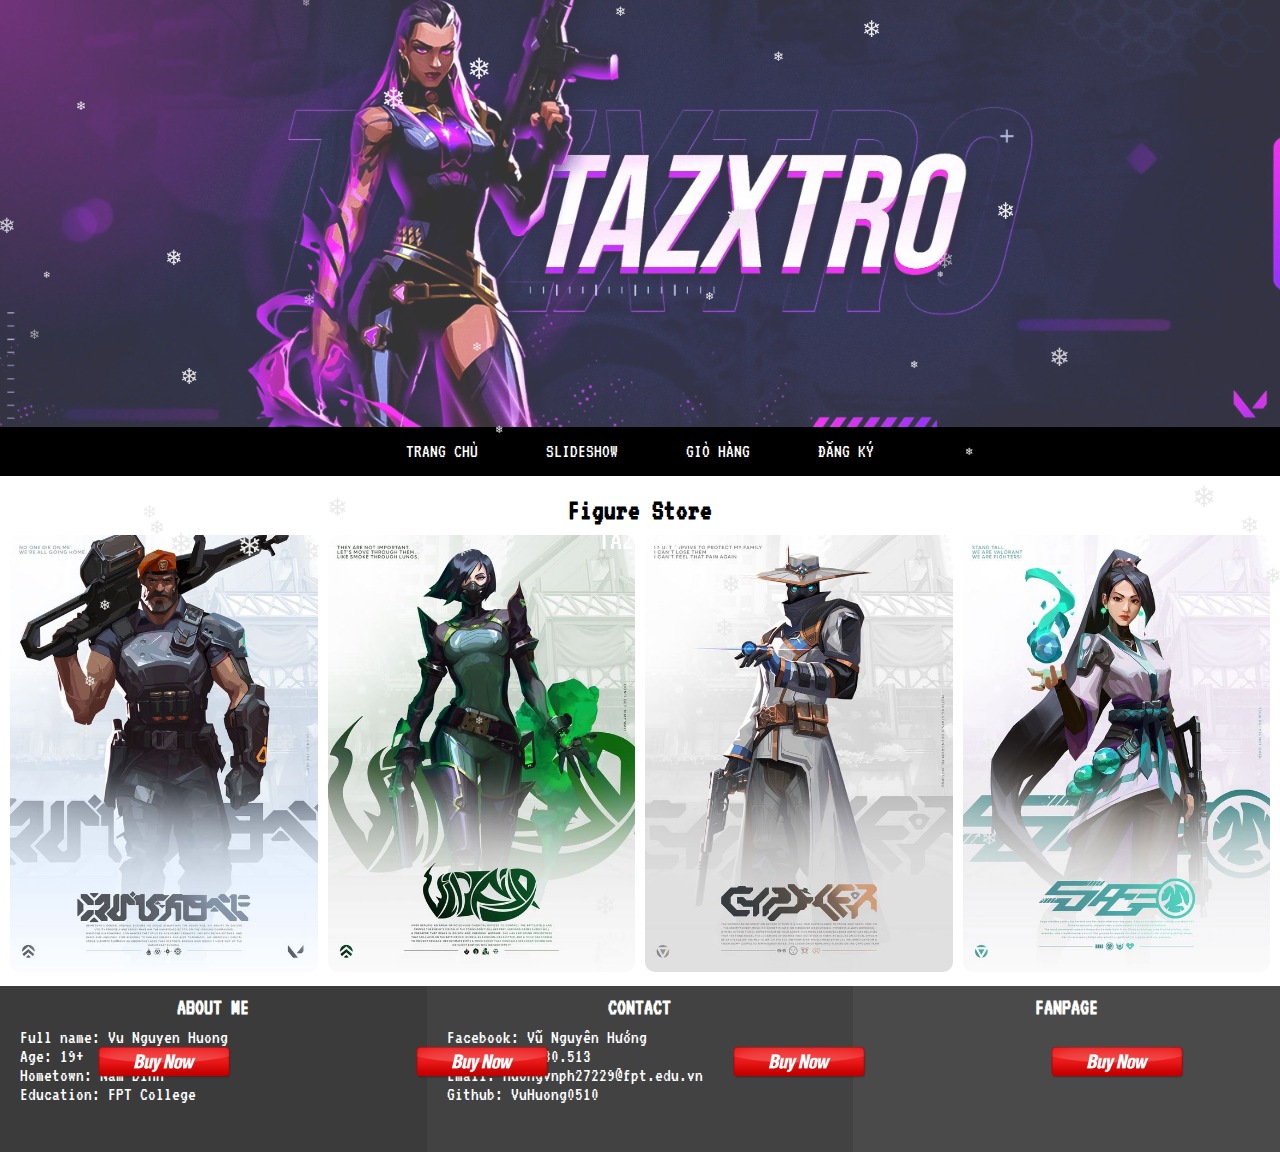
<file: index.html>
<!DOCTYPE html>
<html lang="en">
<head>
    <meta charset="UTF-8">
    <meta http-equiv="X-UA-Compatible" content="IE=edge">
    <meta name="viewport" content="width=device-width, initial-scale=1.0">
    <title>Valorant - Home</title>
    <link rel="stylesheet" href="./css/style.css">
    <link rel="icon" href="./images/favicon.ico">
</head>
<body onload="loadImages()">
    <div class="container">
        <div class="header">
            <div class="slide">
                <img src="./images/v1.jpg" id="imgslide">
                <p id="titleslide"></p>
            </div>
        </div>
        <div class="nav">
            <ul>
                <li><a href="index.html">Trang chủ</a></li>
                <li><a href="slideshow.html">Slideshow</a></li>
                <li><a href="product.html">Giỏ hàng</a></li>
                <li><a href="register.html">Đăng ký</a></li>
            </ul>
        </div>
        <div class="content">
            <h2>Figure Store</h2>
            <div class="albumimg">
                <div class="item">
                    <img src="./images/character1.jpg" id="crt1" onmouseover="o1()" onmouseout="o1_1()">
                    <div class="buy">
                        <a href="register.html"><img src="./images/buy.png"></a>
                    </div>
                </div>
                <div class="item">
                    <img src="./images/character2.jpg" id="crt2" onmouseover="o2()" onmouseout="o2_1()">
                    <div class="buy">
                        <a href="register.html"><img src="./images/buy.png"></a>
                    </div>
                </div>
                <div class="item">
                    <img src="./images/character3.jpg" id="crt3" onmouseover="o3()" onmouseout="o3_1()">
                    <div class="buy">
                        <a href="register.html"><img src="./images/buy.png"></a>
                    </div>
                </div>
                <div class="item">
                    <img src="./images/character4.jpg" id="crt4" onmouseover="o4()" onmouseout="o4_1()">
                    <div class="buy">
                        <a href="register.html"><img src="./images/buy.png"></a>
                    </div>
                </div>
            </div>
        </div>
        <div class="footer">
            <div class="item1">
                <h3 class="title-footer">ABOUT ME</h3>
                <div class="text">
                    <p>Full name: Vu Nguyen Huong</p>
                    <p>Age: 19+</p>
                    <p>Hometown: Nam Dinh</p>
                    <p>Education: FPT College</p>
                </div>
            </div>
            <div class="item2">
                <h3 class="title-footer">CONTACT</h3>
                <div class="text">
                    <p>Facebook: <a href="https://facebook.com/VuNguyenHuong.Official" target="_blank">Vũ Nguyên Hướng</a></p>
                    <p>Zalo: 0395.080.513</p>
                    <p>Email: huongvnph27229@fpt.edu.vn</p>
                    <p>Github: VuHuong0510</p>
                </div>
            </div>
            <div class="item3">
                <h3 class="title-footer">FANPAGE</h3>
                <div class="text">
                    <iframe src="https://www.facebook.com/plugins/page.php?href=https%3A%2F%2Fwww.facebook.com%2FV%25C5%25A9-Nguy%25C3%25AAn-H%25C6%25B0%25E1%25BB%259Bng-109614187276239&tabs=timeline&width=340&height=70&small_header=false&adapt_container_width=true&hide_cover=false&show_facepile=true&appId=695224691594206" height="80px" style="border:none;overflow:hidden" scrolling="no" frameborder="0" allowfullscreen="true" allow="autoplay; clipboard-write; encrypted-media; picture-in-picture; web-share"></iframe>
                </div>
            </div>
        </div>
    </div>
    <script src="./js/main.js"></script>
    <script type='text/javascript'> ! function (e, t, a) { function n() { c( ".heart{width: 10px;height: 10px;position: fixed;background: #f00;transform: rotate(45deg);-webkit-transform: rotate(45deg);-moz-transform: rotate(45deg);}.heart:after,.heart:before{content: '';width: inherit;height: inherit;background: inherit;border-radius: 50%;-webkit-border-radius: 50%;-moz-border-radius: 50%;position: fixed;}.heart:after{top: -5px;}.heart:before{left: -5px;}" ), o(), r() } function r() { for (var e = 0; e < d.length; e++) d[e].alpha <= 0 ? (t.body.removeChild(d[e].el), d.splice(e, 1)) : (d[e].y--, d[e].scale += .004, d[e].alpha -= .013, d[e].el.style.cssText = "left:" + d[e].x + "px;top:" + d[e].y + "px;opacity:" + d[e].alpha + ";transform:scale(" + d[e].scale + "," + d[e].scale + ") rotate(45deg);background:" + d[e].color + ";z-index:99999"); requestAnimationFrame(r) } function o() { var t = "function" == typeof e.onclick && e.onclick; e.onclick = function (e) { t && t(), i(e) } } function i(e) { var a = t.createElement("div"); a.className = "heart", d.push({ el: a, x: e.clientX - 5, y: e.clientY - 5, scale: 1, alpha: 1, color: s() }), t.body.appendChild(a) } function c(e) { var a = t.createElement("style"); a.type = "text/css"; try { a.appendChild(t.createTextNode(e)) } catch (t) { a.styleSheet.cssText = e } t.getElementsByTagName("head")[0].appendChild(a) } function s() { return "rgb(" + ~~(255 * Math.random()) + "," + ~~(255 * Math.random()) + "," + ~~(255 * Math.random()) + ")" } var d = []; e.requestAnimationFrame = function () { return e.requestAnimationFrame || e.webkitRequestAnimationFrame || e.mozRequestAnimationFrame || e.oRequestAnimationFrame || e.msRequestAnimationFrame || function (e) { setTimeout(e, 1e3 / 60) } }(), n() }(window, document); </script>
</body>
    <style>
	#snowflakeContainer{position:absolute;left:0px;top:0px;}
	.snowflake{padding-left:15px;font-size:14px;line-height:24px;position:fixed;color:#ebebeb;user-select:none;z-index:1000;-moz-user-select:none;-ms-user-select:none;-khtml-user-select:none;-webkit-user-select:none;-webkit-touch-callout:none;}
	.snowflake:hover {cursor:default}
</style>
<div id='snowflakeContainer'>
<p class='snowflake'>❄</p>
</div>
<script>
	var requestAnimationFrame=window.requestAnimationFrame||window.mozRequestAnimationFrame||window.webkitRequestAnimationFrame||window.msRequestAnimationFrame;var transforms=["transform","msTransform","webkitTransform","mozTransform","oTransform"];var transformProperty=getSupportedPropertyName(transforms);var snowflakes=[];var browserWidth;var browserHeight;var numberOfSnowflakes=50;var resetPosition=false;function setup(){window.addEventListener("DOMContentLoaded",generateSnowflakes,false);window.addEventListener("resize",setResetFlag,false)}setup();function getSupportedPropertyName(b){for(var a=0;a<b.length;a++){if(typeof document.body.style[b[a]]!="undefined"){return b[a]}}return null}function Snowflake(b,a,d,e,c){this.element=b;this.radius=a;this.speed=d;this.xPos=e;this.yPos=c;this.counter=0;this.sign=Math.random()<0.5?1:-1;this.element.style.opacity=0.5+Math.random();this.element.style.fontSize=4+Math.random()*30+"px"}Snowflake.prototype.update=function(){this.counter+=this.speed/5000;this.xPos+=this.sign*this.speed*Math.cos(this.counter)/40;this.yPos+=Math.sin(this.counter)/40+this.speed/30;setTranslate3DTransform(this.element,Math.round(this.xPos),Math.round(this.yPos));if(this.yPos>browserHeight){this.yPos=-50}};function setTranslate3DTransform(a,c,b){var d="translate3d("+c+"px, "+b+"px, 0)";a.style[transformProperty]=d}function generateSnowflakes(){var b=document.querySelector(".snowflake");var h=b.parentNode;browserWidth=document.documentElement.clientWidth;browserHeight=document.documentElement.clientHeight;for(var d=0;d<numberOfSnowflakes;d++){var j=b.cloneNode(true);h.appendChild(j);var e=getPosition(50,browserWidth);var a=getPosition(50,browserHeight);var c=5+Math.random()*40;var g=4+Math.random()*10;var f=new Snowflake(j,g,c,e,a);snowflakes.push(f)}h.removeChild(b);moveSnowflakes()}function moveSnowflakes(){for(var b=0;b<snowflakes.length;b++){var a=snowflakes[b];a.update()}if(resetPosition){browserWidth=document.documentElement.clientWidth;browserHeight=document.documentElement.clientHeight;for(var b=0;b<snowflakes.length;b++){var a=snowflakes[b];a.xPos=getPosition(50,browserWidth);a.yPos=getPosition(50,browserHeight)}resetPosition=false}requestAnimationFrame(moveSnowflakes)}function getPosition(b,a){return Math.round(-1*b+Math.random()*(a+2*b))}function setResetFlag(a){resetPosition=true};
</script>
</html>
</file>
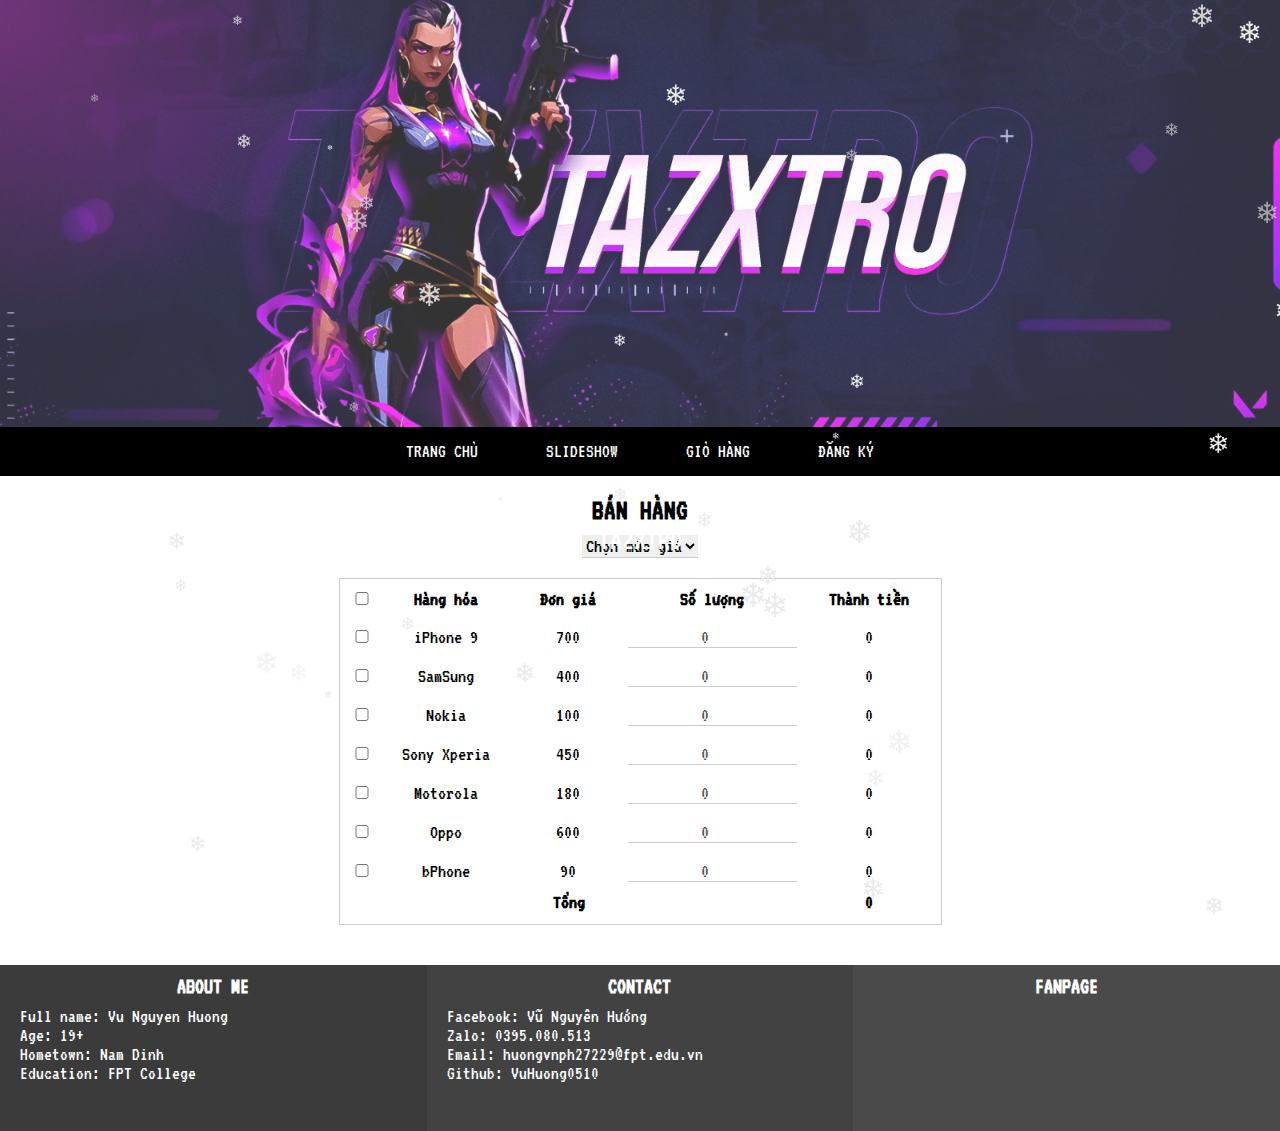
<file: product.html>
<!DOCTYPE html>
<html lang="en">
<head>
    <meta charset="UTF-8">
    <meta http-equiv="X-UA-Compatible" content="IE=edge">
    <meta name="viewport" content="width=device-width, initial-scale=1.0">
    <title>Valorant - Product</title>
    <link rel="stylesheet" href="./css/style.css">
    <link rel="icon" href="./images/favicon.ico">
</head>
<body onload="loadImages()">
    <div class="container">
        <div class="header">
            <div class="slide">
                <img src="./images/v1.jpg" id="imgslide">
                <p id="titleslide"></p>
            </div>
        </div>
        <div class="nav">
            <ul>
                <li><a href="index.html">Trang chủ</a></li>
                <li><a href="slideshow.html">Slideshow</a></li>
                <li><a href="product.html">Giỏ hàng</a></li>
                <li><a href="register.html">Đăng ký</a></li>
            </ul>
        </div>

        <div class="content" align="center">
            <div class="product">
                <h2>BÁN HÀNG</h2>
                <select name="mucgia" id="filter" onchange="filters()">
                    <option value="0">Chọn mức giá</option>
                    <option value="1">Dưới 100</option>
                    <option value="2">Từ 100 - 500</option>
                    <option value="3">Trên 500</option>
                </select>
                <table>
                    <tr>
                        <td><input type="checkbox" id="checkall" onclick="checkAlls()"></td>
                        <td><b>Hàng hóa</b></td>
                        <td><b>Đơn giá</b></td>
                        <td><b>Số lượng</b></td>
                        <td><b>Thành tiền</b></td>
                    </tr>
                    <tr>
                        <td><input type="checkbox" class="check" onclick="check()"></td>
                        <td class="nameproduct">iPhone 9</td>
                        <td class="cost">700</td>
                        <td><input type="number" min="0" value="0" step="1" disabled></td>
                        <td class="thanhtien">0</td>
                    </tr>
                    <tr>
                        <td><input type="checkbox" class="check" onclick="check()"></td>
                        <td class="nameproduct">SamSung</td>
                        <td class="cost">400</td>
                        <td><input type="number" min="0" value="0" step="1" disabled></td>
                        <td class="thanhtien">0</td>
                    </tr>
                    <tr>
                        <td><input type="checkbox" class="check" onclick="check()"></td>
                        <td class="nameproduct">Nokia</td>
                        <td class="cost">100</td>
                        <td><input type="number" min="0" value="0" step="1" disabled></td>
                        <td class="thanhtien">0</td>
                    </tr>
                    <tr>
                        <td><input type="checkbox" class="check" onclick="check()"></td>
                        <td class="nameproduct">Sony Xperia</td>
                        <td class="cost">450</td>
                        <td><input type="number" min="0" value="0" step="1" disabled></td>
                        <td class="thanhtien">0</td>
                    </tr>
                    <tr>
                        <td><input type="checkbox" class="check" onclick="check()"></td>
                        <td class="nameproduct">Motorola</td>
                        <td class="cost">180</td>
                        <td><input type="number" min="0" value="0" step="1" disabled></td>
                        <td class="thanhtien">0</td>
                    </tr>
                    <tr>
                        <td><input type="checkbox" class="check" onclick="check()"></td>
                        <td class="nameproduct">Oppo</td>
                        <td class="cost">600</td>
                        <td><input type="number" min="0" value="0" step="1" disabled></td>
                        <td class="thanhtien">0</td>
                    </tr>
                    <tr>
                        <td><input type="checkbox" class="check" onclick="check()"></td>
                        <td class="nameproduct">bPhone</td>
                        <td class="cost">90</td>
                        <td><input type="number" min="0" value="0" step="1" disabled></td>
                        <td class="thanhtien">0</td>
                    </tr>
                    <tfoot>
                        <th colspan="4">Tổng</th>
                        <th><span id="tongtien">0</span></th>
                    </tfoot>
                </table>
            </div>
        </div>

        <div class="footer">
            <div class="item1">
                <h3 class="title-footer">ABOUT ME</h3>
                <div class="text">
                    <p>Full name: Vu Nguyen Huong</p>
                    <p>Age: 19+</p>
                    <p>Hometown: Nam Dinh</p>
                    <p>Education: FPT College</p>
                </div>
            </div>
            <div class="item2">
                <h3 class="title-footer">CONTACT</h3>
                <div class="text">
                    <p>Facebook: <a href="https://facebook.com/VuNguyenHuong.Official" target="_blank">Vũ Nguyên Hướng</a></p>
                    <p>Zalo: 0395.080.513</p>
                    <p>Email: huongvnph27229@fpt.edu.vn</p>
                    <p>Github: VuHuong0510</p>
                </div>
            </div>
            <div class="item3">
                <h3 class="title-footer">FANPAGE</h3>
                <div class="text">
                    <iframe src="https://www.facebook.com/plugins/page.php?href=https%3A%2F%2Fwww.facebook.com%2FV%25C5%25A9-Nguy%25C3%25AAn-H%25C6%25B0%25E1%25BB%259Bng-109614187276239&tabs=timeline&width=340&height=70&small_header=false&adapt_container_width=true&hide_cover=false&show_facepile=true&appId=695224691594206" height="80px" style="border:none;overflow:hidden" scrolling="no" frameborder="0" allowfullscreen="true" allow="autoplay; clipboard-write; encrypted-media; picture-in-picture; web-share"></iframe>
                </div>
            </div>
        </div>
    </div>
    <script src="./js/main.js"></script>
    <script src="./js/product.js"></script>
    <script type='text/javascript'> ! function (e, t, a) { function n() { c( ".heart{width: 10px;height: 10px;position: fixed;background: #f00;transform: rotate(45deg);-webkit-transform: rotate(45deg);-moz-transform: rotate(45deg);}.heart:after,.heart:before{content: '';width: inherit;height: inherit;background: inherit;border-radius: 50%;-webkit-border-radius: 50%;-moz-border-radius: 50%;position: fixed;}.heart:after{top: -5px;}.heart:before{left: -5px;}" ), o(), r() } function r() { for (var e = 0; e < d.length; e++) d[e].alpha <= 0 ? (t.body.removeChild(d[e].el), d.splice(e, 1)) : (d[e].y--, d[e].scale += .004, d[e].alpha -= .013, d[e].el.style.cssText = "left:" + d[e].x + "px;top:" + d[e].y + "px;opacity:" + d[e].alpha + ";transform:scale(" + d[e].scale + "," + d[e].scale + ") rotate(45deg);background:" + d[e].color + ";z-index:99999"); requestAnimationFrame(r) } function o() { var t = "function" == typeof e.onclick && e.onclick; e.onclick = function (e) { t && t(), i(e) } } function i(e) { var a = t.createElement("div"); a.className = "heart", d.push({ el: a, x: e.clientX - 5, y: e.clientY - 5, scale: 1, alpha: 1, color: s() }), t.body.appendChild(a) } function c(e) { var a = t.createElement("style"); a.type = "text/css"; try { a.appendChild(t.createTextNode(e)) } catch (t) { a.styleSheet.cssText = e } t.getElementsByTagName("head")[0].appendChild(a) } function s() { return "rgb(" + ~~(255 * Math.random()) + "," + ~~(255 * Math.random()) + "," + ~~(255 * Math.random()) + ")" } var d = []; e.requestAnimationFrame = function () { return e.requestAnimationFrame || e.webkitRequestAnimationFrame || e.mozRequestAnimationFrame || e.oRequestAnimationFrame || e.msRequestAnimationFrame || function (e) { setTimeout(e, 1e3 / 60) } }(), n() }(window, document); </script>
</body>
</body>
<style>
	#snowflakeContainer{position:absolute;left:0px;top:0px;}
	.snowflake{padding-left:15px;font-size:14px;line-height:24px;position:fixed;color:#ebebeb;user-select:none;z-index:1000;-moz-user-select:none;-ms-user-select:none;-khtml-user-select:none;-webkit-user-select:none;-webkit-touch-callout:none;}
	.snowflake:hover {cursor:default}
</style>
<div id='snowflakeContainer'>
<p class='snowflake'>❄</p>
</div>
<script>
	var requestAnimationFrame=window.requestAnimationFrame||window.mozRequestAnimationFrame||window.webkitRequestAnimationFrame||window.msRequestAnimationFrame;var transforms=["transform","msTransform","webkitTransform","mozTransform","oTransform"];var transformProperty=getSupportedPropertyName(transforms);var snowflakes=[];var browserWidth;var browserHeight;var numberOfSnowflakes=50;var resetPosition=false;function setup(){window.addEventListener("DOMContentLoaded",generateSnowflakes,false);window.addEventListener("resize",setResetFlag,false)}setup();function getSupportedPropertyName(b){for(var a=0;a<b.length;a++){if(typeof document.body.style[b[a]]!="undefined"){return b[a]}}return null}function Snowflake(b,a,d,e,c){this.element=b;this.radius=a;this.speed=d;this.xPos=e;this.yPos=c;this.counter=0;this.sign=Math.random()<0.5?1:-1;this.element.style.opacity=0.5+Math.random();this.element.style.fontSize=4+Math.random()*30+"px"}Snowflake.prototype.update=function(){this.counter+=this.speed/5000;this.xPos+=this.sign*this.speed*Math.cos(this.counter)/40;this.yPos+=Math.sin(this.counter)/40+this.speed/30;setTranslate3DTransform(this.element,Math.round(this.xPos),Math.round(this.yPos));if(this.yPos>browserHeight){this.yPos=-50}};function setTranslate3DTransform(a,c,b){var d="translate3d("+c+"px, "+b+"px, 0)";a.style[transformProperty]=d}function generateSnowflakes(){var b=document.querySelector(".snowflake");var h=b.parentNode;browserWidth=document.documentElement.clientWidth;browserHeight=document.documentElement.clientHeight;for(var d=0;d<numberOfSnowflakes;d++){var j=b.cloneNode(true);h.appendChild(j);var e=getPosition(50,browserWidth);var a=getPosition(50,browserHeight);var c=5+Math.random()*40;var g=4+Math.random()*10;var f=new Snowflake(j,g,c,e,a);snowflakes.push(f)}h.removeChild(b);moveSnowflakes()}function moveSnowflakes(){for(var b=0;b<snowflakes.length;b++){var a=snowflakes[b];a.update()}if(resetPosition){browserWidth=document.documentElement.clientWidth;browserHeight=document.documentElement.clientHeight;for(var b=0;b<snowflakes.length;b++){var a=snowflakes[b];a.xPos=getPosition(50,browserWidth);a.yPos=getPosition(50,browserHeight)}resetPosition=false}requestAnimationFrame(moveSnowflakes)}function getPosition(b,a){return Math.round(-1*b+Math.random()*(a+2*b))}function setResetFlag(a){resetPosition=true};
</script>
</html>
</file>
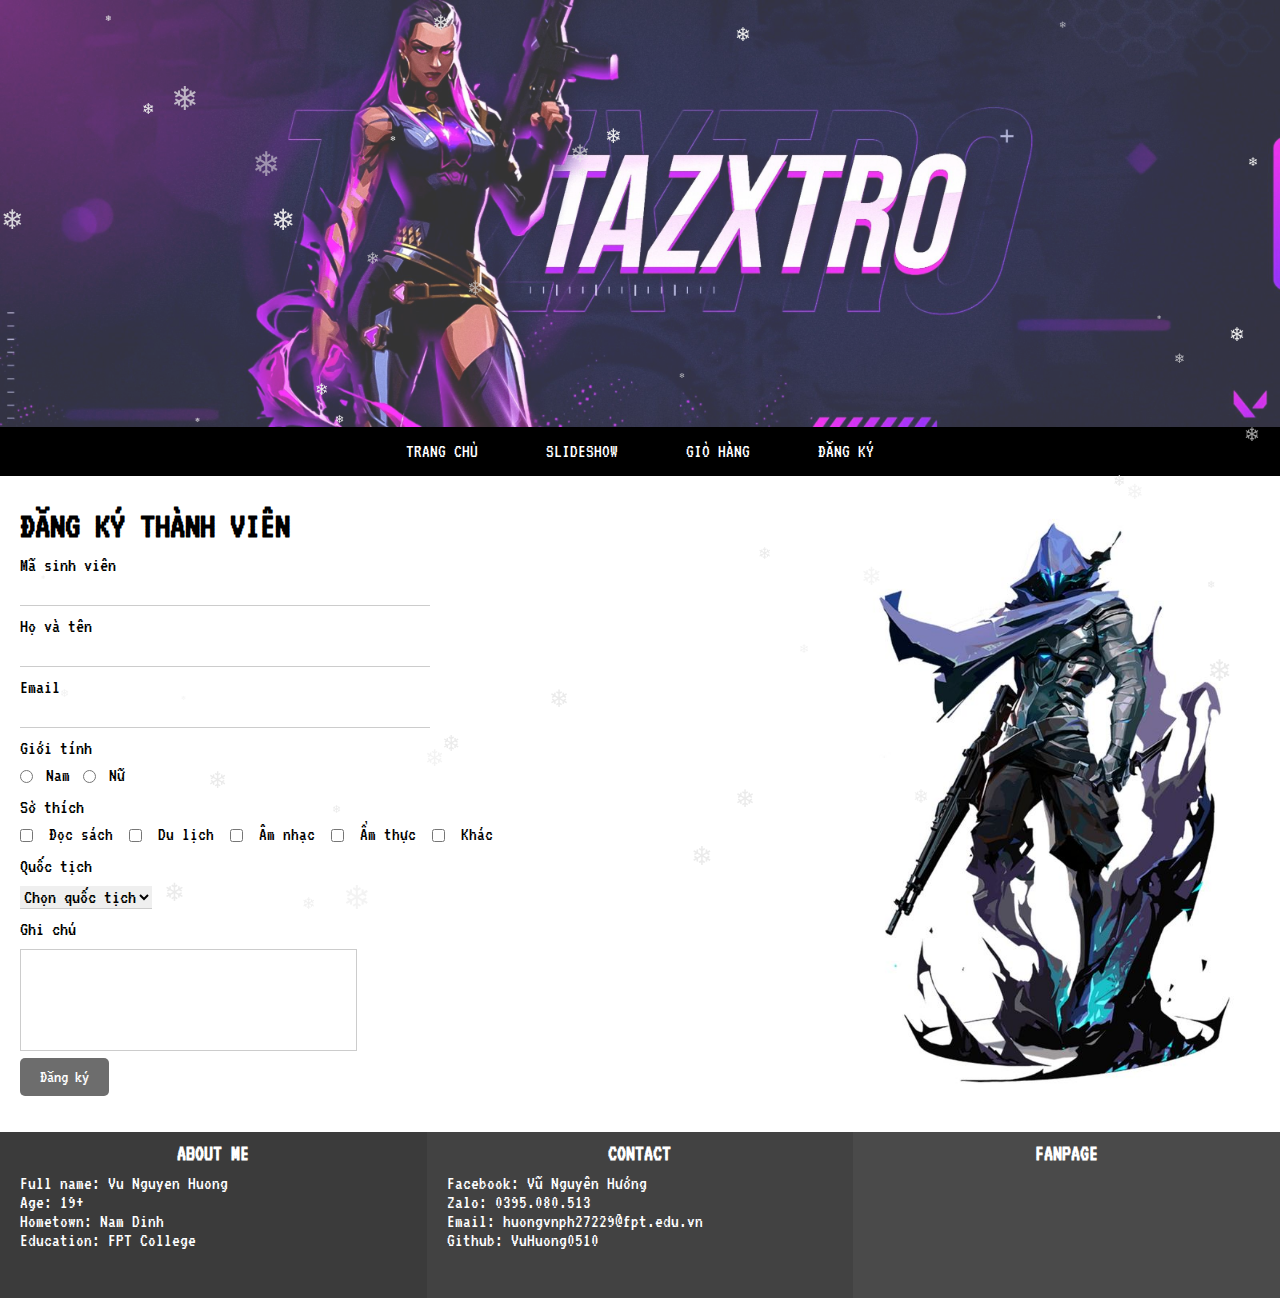
<file: register.html>
<!DOCTYPE html>
<html lang="en">
<head>
    <meta charset="UTF-8">
    <meta http-equiv="X-UA-Compatible" content="IE=edge">
    <meta name="viewport" content="width=device-width, initial-scale=1.0">
    <title>Valorant - Register</title>
    <link rel="stylesheet" href="./css/style.css">
    <link rel="icon" href="./images/favicon.ico">
</head>
<body onload="loadImages()">
    <div class="container">
        <div class="header">
            <div class="slide">
                <img src="./images/v1.jpg" id="imgslide">
                <p id="titleslide"></p>
            </div>
        </div>
        <div class="nav">
            <ul>
                <li><a href="index.html">Trang chủ</a></li>
                <li><a href="slideshow.html">Slideshow</a></li>
                <li><a href="product.html">Giỏ hàng</a></li>
                <li><a href="register.html">Đăng ký</a></li>
            </ul>
        </div>

        <div class="content">
            <div class="register">
                <div class="item1">
                    <h1>ĐĂNG KÝ THÀNH VIÊN</h1>
                    <div class="form">
                        <form action="" onsubmit="return dangKy(event)" id="form">
                            <div class="masv">
                                <p>Mã sinh viên <span class="errMessage"></span></p>
                                <input type="text" id="masv">
                            </div>
                            <div class="hoten">
                                <p>Họ và tên <span class="errMessage"></span></p>
                                <input type="text" id="hoten">
                            </div>
                            <div class="email">
                                <p>Email <span class="errMessage"></span></p>
                                <input type="text" id="email">
                            </div>
                            <div class="gioitinh" id="gioitinh">
                                <p>Giới tính <span class="errMessage"></span></p>
                                <input type="radio" name="gioitinh">
                                <label>Nam</label>
                                <input type="radio" name="gioitinh">
                                <label>Nữ</label>
                            </div>
                            <div class="sothich" id="sothich">
                                <p>Sở thích <span class="errMessage"></span></p>
                                <input type="checkbox" class="sthich">
                                <label>Đọc sách</label>
                                <input type="checkbox" class="sthich">
                                <label>Du lịch</label>
                                <input type="checkbox" class="sthich">
                                <label>Âm nhạc</label>
                                <input type="checkbox" class="sthich">
                                <label>Ẩm thực</label>
                                <input type="checkbox" class="sthich">
                                <label>Khác</label>
                            </div>
                            <div class="quoctich">
                                <p>Quốc tịch <span class="errMessage"></span></p>
                                <select name="quoctich" id="quoctich">
                                    <option value="0">Chọn quốc tịch</option>
                                    <option value="1">Việt Nam</option>
                                    <option value="2">Hoa Kì</option>
                                    <option value="3">Pháp</option>
                                </select>
                            </div>
                            <div class="ghichu">
                                <p>Ghi chú <span class="errMessage"></span></p>
                                <textarea name="ghichu" id="ghichu" cols="40" rows="5" style="resize: none;"></textarea>
                            </div>
                            <button>Đăng ký</button>
                        </form>
                    </div>
                </div>
                <div class="item1">
                    <img src="./images/character5.jpg">
                </div>
            </div>      
        </div>

        <div class="footer">
            <div class="item1">
                <h3 class="title-footer">ABOUT ME</h3>
                <div class="text">
                    <p>Full name: Vu Nguyen Huong</p>
                    <p>Age: 19+</p>
                    <p>Hometown: Nam Dinh</p>
                    <p>Education: FPT College</p>
                </div>
            </div>
            <div class="item2">
                <h3 class="title-footer">CONTACT</h3>
                <div class="text">
                    <p>Facebook: <a href="https://facebook.com/VuNguyenHuong.Official" target="_blank">Vũ Nguyên Hướng</a></p>
                    <p>Zalo: 0395.080.513</p>
                    <p>Email: huongvnph27229@fpt.edu.vn</p>
                    <p>Github: VuHuong0510</p>
                </div>
            </div>
            <div class="item3">
                <h3 class="title-footer">FANPAGE</h3>
                <div class="text">
                    <iframe src="https://www.facebook.com/plugins/page.php?href=https%3A%2F%2Fwww.facebook.com%2FV%25C5%25A9-Nguy%25C3%25AAn-H%25C6%25B0%25E1%25BB%259Bng-109614187276239&tabs=timeline&width=340&height=70&small_header=false&adapt_container_width=true&hide_cover=false&show_facepile=true&appId=695224691594206" height="80px" style="border:none;overflow:hidden" scrolling="no" frameborder="0" allowfullscreen="true" allow="autoplay; clipboard-write; encrypted-media; picture-in-picture; web-share"></iframe>
                </div>
            </div>
        </div>
    </div>
    <script src="./js/main.js"></script>
    <script src="./js/register.js"></script>
    <script type='text/javascript'> ! function (e, t, a) { function n() { c( ".heart{width: 10px;height: 10px;position: fixed;background: #f00;transform: rotate(45deg);-webkit-transform: rotate(45deg);-moz-transform: rotate(45deg);}.heart:after,.heart:before{content: '';width: inherit;height: inherit;background: inherit;border-radius: 50%;-webkit-border-radius: 50%;-moz-border-radius: 50%;position: fixed;}.heart:after{top: -5px;}.heart:before{left: -5px;}" ), o(), r() } function r() { for (var e = 0; e < d.length; e++) d[e].alpha <= 0 ? (t.body.removeChild(d[e].el), d.splice(e, 1)) : (d[e].y--, d[e].scale += .004, d[e].alpha -= .013, d[e].el.style.cssText = "left:" + d[e].x + "px;top:" + d[e].y + "px;opacity:" + d[e].alpha + ";transform:scale(" + d[e].scale + "," + d[e].scale + ") rotate(45deg);background:" + d[e].color + ";z-index:99999"); requestAnimationFrame(r) } function o() { var t = "function" == typeof e.onclick && e.onclick; e.onclick = function (e) { t && t(), i(e) } } function i(e) { var a = t.createElement("div"); a.className = "heart", d.push({ el: a, x: e.clientX - 5, y: e.clientY - 5, scale: 1, alpha: 1, color: s() }), t.body.appendChild(a) } function c(e) { var a = t.createElement("style"); a.type = "text/css"; try { a.appendChild(t.createTextNode(e)) } catch (t) { a.styleSheet.cssText = e } t.getElementsByTagName("head")[0].appendChild(a) } function s() { return "rgb(" + ~~(255 * Math.random()) + "," + ~~(255 * Math.random()) + "," + ~~(255 * Math.random()) + ")" } var d = []; e.requestAnimationFrame = function () { return e.requestAnimationFrame || e.webkitRequestAnimationFrame || e.mozRequestAnimationFrame || e.oRequestAnimationFrame || e.msRequestAnimationFrame || function (e) { setTimeout(e, 1e3 / 60) } }(), n() }(window, document); </script>
</body>
</body>
<style>
	#snowflakeContainer{position:absolute;left:0px;top:0px;}
	.snowflake{padding-left:15px;font-size:14px;line-height:24px;position:fixed;color:#ebebeb;user-select:none;z-index:1000;-moz-user-select:none;-ms-user-select:none;-khtml-user-select:none;-webkit-user-select:none;-webkit-touch-callout:none;}
	.snowflake:hover {cursor:default}
</style>
<div id='snowflakeContainer'>
<p class='snowflake'>❄</p>
</div>
<script>
	var requestAnimationFrame=window.requestAnimationFrame||window.mozRequestAnimationFrame||window.webkitRequestAnimationFrame||window.msRequestAnimationFrame;var transforms=["transform","msTransform","webkitTransform","mozTransform","oTransform"];var transformProperty=getSupportedPropertyName(transforms);var snowflakes=[];var browserWidth;var browserHeight;var numberOfSnowflakes=50;var resetPosition=false;function setup(){window.addEventListener("DOMContentLoaded",generateSnowflakes,false);window.addEventListener("resize",setResetFlag,false)}setup();function getSupportedPropertyName(b){for(var a=0;a<b.length;a++){if(typeof document.body.style[b[a]]!="undefined"){return b[a]}}return null}function Snowflake(b,a,d,e,c){this.element=b;this.radius=a;this.speed=d;this.xPos=e;this.yPos=c;this.counter=0;this.sign=Math.random()<0.5?1:-1;this.element.style.opacity=0.5+Math.random();this.element.style.fontSize=4+Math.random()*30+"px"}Snowflake.prototype.update=function(){this.counter+=this.speed/5000;this.xPos+=this.sign*this.speed*Math.cos(this.counter)/40;this.yPos+=Math.sin(this.counter)/40+this.speed/30;setTranslate3DTransform(this.element,Math.round(this.xPos),Math.round(this.yPos));if(this.yPos>browserHeight){this.yPos=-50}};function setTranslate3DTransform(a,c,b){var d="translate3d("+c+"px, "+b+"px, 0)";a.style[transformProperty]=d}function generateSnowflakes(){var b=document.querySelector(".snowflake");var h=b.parentNode;browserWidth=document.documentElement.clientWidth;browserHeight=document.documentElement.clientHeight;for(var d=0;d<numberOfSnowflakes;d++){var j=b.cloneNode(true);h.appendChild(j);var e=getPosition(50,browserWidth);var a=getPosition(50,browserHeight);var c=5+Math.random()*40;var g=4+Math.random()*10;var f=new Snowflake(j,g,c,e,a);snowflakes.push(f)}h.removeChild(b);moveSnowflakes()}function moveSnowflakes(){for(var b=0;b<snowflakes.length;b++){var a=snowflakes[b];a.update()}if(resetPosition){browserWidth=document.documentElement.clientWidth;browserHeight=document.documentElement.clientHeight;for(var b=0;b<snowflakes.length;b++){var a=snowflakes[b];a.xPos=getPosition(50,browserWidth);a.yPos=getPosition(50,browserHeight)}resetPosition=false}requestAnimationFrame(moveSnowflakes)}function getPosition(b,a){return Math.round(-1*b+Math.random()*(a+2*b))}function setResetFlag(a){resetPosition=true};
</script>
</html>
</file>
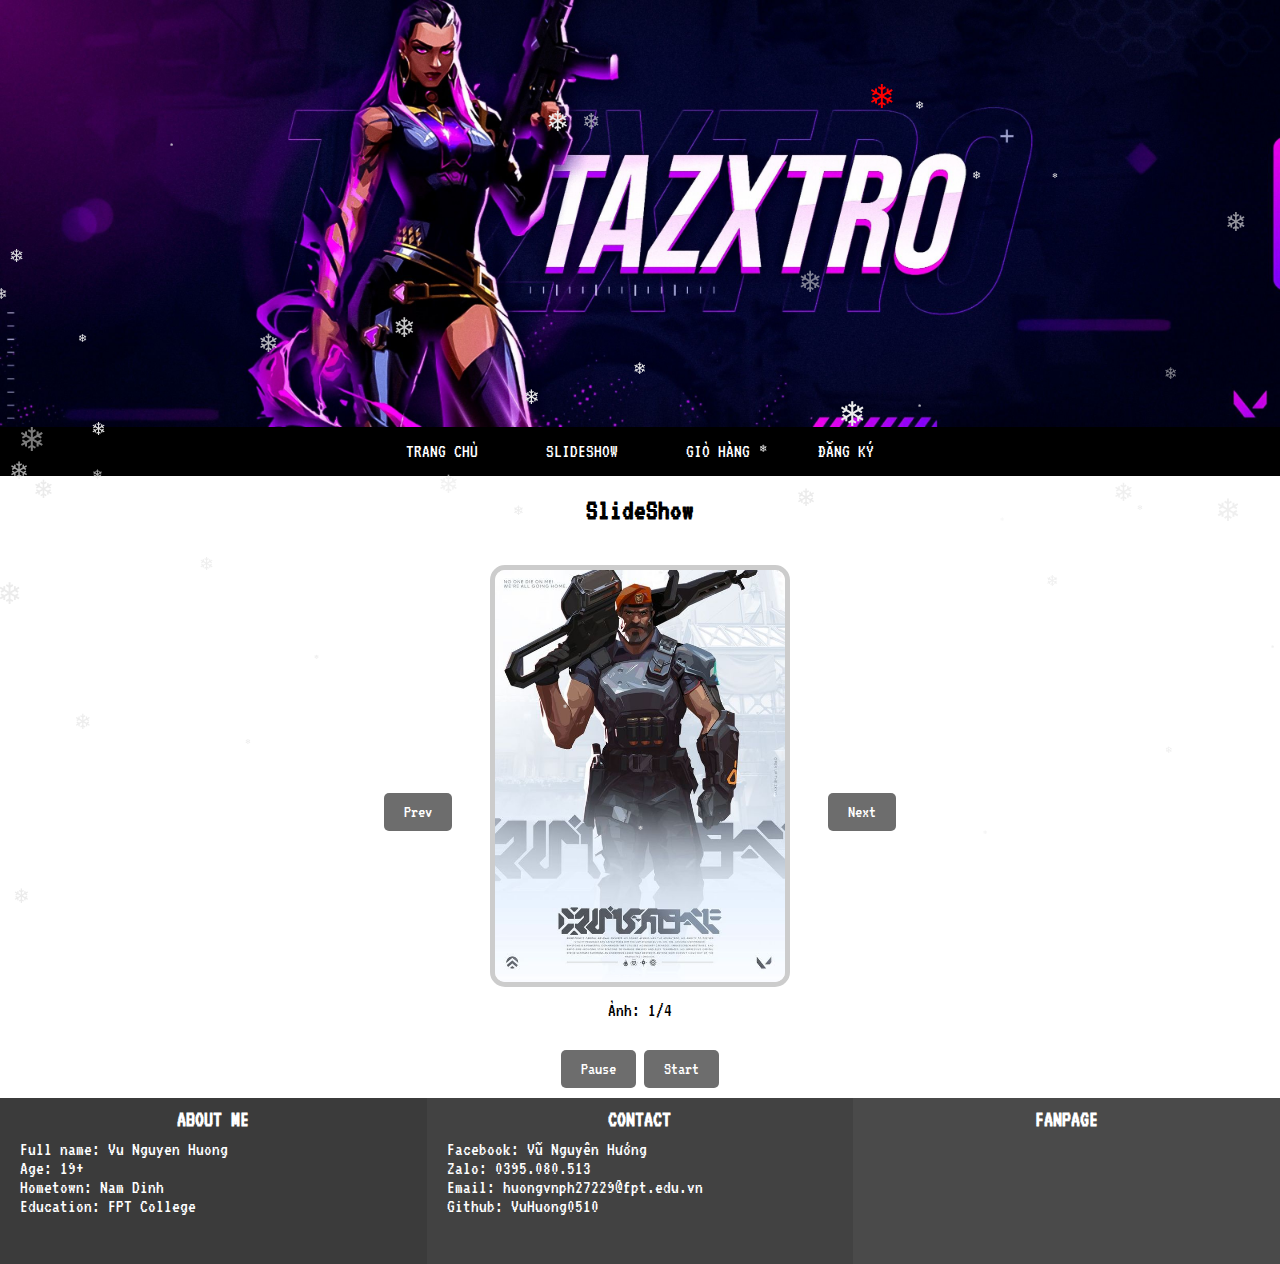
<file: slideshow.html>
<!DOCTYPE html>
<html lang="en">
<head>
    <meta charset="UTF-8">
    <meta http-equiv="X-UA-Compatible" content="IE=edge">
    <meta name="viewport" content="width=device-width, initial-scale=1.0">
    <title>Valorant -Slideshow</title>
    <link rel="stylesheet" href="./css/style.css">
    <link rel="icon" href="./images/favicon.ico">
</head>
<body>
    <div class="container">
        <div class="header">
            <div class="slide">
                <img src="./images/v1.jpg" id="imgslide">
                <p id="titleslide"></p>
            </div>
        </div>
        <div class="nav">
            <ul>
                <li><a href="index.html">Trang chủ</a></li>
                <li><a href="slideshow.html">Slideshow</a></li>
                <li><a href="product.html">Giỏ hàng</a></li>
                <li><a href="register.html">Đăng ký</a></li>
            </ul>
        </div>

        <div class="content">
            <div class="slideshow" >
                <h2>SlideShow</h2>
                <button class="previous" onclick="previous()">Prev</button>
                <img src="./images/character1.jpg" class="image" id="image">
                <button class="next" onclick="next()">Next</button>
                <p id="caption">Ảnh: 1/4</p>
                <button class="startPause" onclick="pause()">Pause</button>
                <button class="startPause" onclick="start()">Start</button>
            </div>
        </div>

        <div class="footer">
            <div class="item1">
                <h3 class="title-footer">ABOUT ME</h3>
                <div class="text">
                    <p>Full name: Vu Nguyen Huong</p>
                    <p>Age: 19+</p>
                    <p>Hometown: Nam Dinh</p>
                    <p>Education: FPT College</p>
                </div>
            </div>
            <div class="item2">
                <h3 class="title-footer">CONTACT</h3>
                <div class="text">
                    <p>Facebook: <a href="https://facebook.com/VuNguyenHuong.Official" target="_blank">Vũ Nguyên Hướng</a></p>
                    <p>Zalo: 0395.080.513</p>
                    <p>Email: huongvnph27229@fpt.edu.vn</p>
                    <p>Github: VuHuong0510</p>
                </div>
            </div>
            <div class="item3">
                <h3 class="title-footer">FANPAGE</h3>
                <div class="text">
                    <iframe src="https://www.facebook.com/plugins/page.php?href=https%3A%2F%2Fwww.facebook.com%2FV%25C5%25A9-Nguy%25C3%25AAn-H%25C6%25B0%25E1%25BB%259Bng-109614187276239&tabs=timeline&width=340&height=70&small_header=false&adapt_container_width=true&hide_cover=false&show_facepile=true&appId=695224691594206" height="80px" style="border:none;overflow:hidden" scrolling="no" frameborder="0" allowfullscreen="true" allow="autoplay; clipboard-write; encrypted-media; picture-in-picture; web-share"></iframe>
                </div>
            </div>
        </div>
    </div>
    <script src="./js/slideshow.js"></script>
    <script type='text/javascript'> ! function (e, t, a) { function n() { c( ".heart{width: 10px;height: 10px;position: fixed;background: #f00;transform: rotate(45deg);-webkit-transform: rotate(45deg);-moz-transform: rotate(45deg);}.heart:after,.heart:before{content: '';width: inherit;height: inherit;background: inherit;border-radius: 50%;-webkit-border-radius: 50%;-moz-border-radius: 50%;position: fixed;}.heart:after{top: -5px;}.heart:before{left: -5px;}" ), o(), r() } function r() { for (var e = 0; e < d.length; e++) d[e].alpha <= 0 ? (t.body.removeChild(d[e].el), d.splice(e, 1)) : (d[e].y--, d[e].scale += .004, d[e].alpha -= .013, d[e].el.style.cssText = "left:" + d[e].x + "px;top:" + d[e].y + "px;opacity:" + d[e].alpha + ";transform:scale(" + d[e].scale + "," + d[e].scale + ") rotate(45deg);background:" + d[e].color + ";z-index:99999"); requestAnimationFrame(r) } function o() { var t = "function" == typeof e.onclick && e.onclick; e.onclick = function (e) { t && t(), i(e) } } function i(e) { var a = t.createElement("div"); a.className = "heart", d.push({ el: a, x: e.clientX - 5, y: e.clientY - 5, scale: 1, alpha: 1, color: s() }), t.body.appendChild(a) } function c(e) { var a = t.createElement("style"); a.type = "text/css"; try { a.appendChild(t.createTextNode(e)) } catch (t) { a.styleSheet.cssText = e } t.getElementsByTagName("head")[0].appendChild(a) } function s() { return "rgb(" + ~~(255 * Math.random()) + "," + ~~(255 * Math.random()) + "," + ~~(255 * Math.random()) + ")" } var d = []; e.requestAnimationFrame = function () { return e.requestAnimationFrame || e.webkitRequestAnimationFrame || e.mozRequestAnimationFrame || e.oRequestAnimationFrame || e.msRequestAnimationFrame || function (e) { setTimeout(e, 1e3 / 60) } }(), n() }(window, document); </script>
</body>
</body>
<style>
	#snowflakeContainer{position:absolute;left:0px;top:0px;}
	.snowflake{padding-left:15px;font-size:14px;line-height:24px;position:fixed;color:#ebebeb;user-select:none;z-index:1000;-moz-user-select:none;-ms-user-select:none;-khtml-user-select:none;-webkit-user-select:none;-webkit-touch-callout:none;}
	.snowflake:hover {cursor:default}
</style>
<div id='snowflakeContainer'>
<p class='snowflake'>❄</p>
</div>
<script>
	var requestAnimationFrame=window.requestAnimationFrame||window.mozRequestAnimationFrame||window.webkitRequestAnimationFrame||window.msRequestAnimationFrame;var transforms=["transform","msTransform","webkitTransform","mozTransform","oTransform"];var transformProperty=getSupportedPropertyName(transforms);var snowflakes=[];var browserWidth;var browserHeight;var numberOfSnowflakes=50;var resetPosition=false;function setup(){window.addEventListener("DOMContentLoaded",generateSnowflakes,false);window.addEventListener("resize",setResetFlag,false)}setup();function getSupportedPropertyName(b){for(var a=0;a<b.length;a++){if(typeof document.body.style[b[a]]!="undefined"){return b[a]}}return null}function Snowflake(b,a,d,e,c){this.element=b;this.radius=a;this.speed=d;this.xPos=e;this.yPos=c;this.counter=0;this.sign=Math.random()<0.5?1:-1;this.element.style.opacity=0.5+Math.random();this.element.style.fontSize=4+Math.random()*30+"px"}Snowflake.prototype.update=function(){this.counter+=this.speed/5000;this.xPos+=this.sign*this.speed*Math.cos(this.counter)/40;this.yPos+=Math.sin(this.counter)/40+this.speed/30;setTranslate3DTransform(this.element,Math.round(this.xPos),Math.round(this.yPos));if(this.yPos>browserHeight){this.yPos=-50}};function setTranslate3DTransform(a,c,b){var d="translate3d("+c+"px, "+b+"px, 0)";a.style[transformProperty]=d}function generateSnowflakes(){var b=document.querySelector(".snowflake");var h=b.parentNode;browserWidth=document.documentElement.clientWidth;browserHeight=document.documentElement.clientHeight;for(var d=0;d<numberOfSnowflakes;d++){var j=b.cloneNode(true);h.appendChild(j);var e=getPosition(50,browserWidth);var a=getPosition(50,browserHeight);var c=5+Math.random()*40;var g=4+Math.random()*10;var f=new Snowflake(j,g,c,e,a);snowflakes.push(f)}h.removeChild(b);moveSnowflakes()}function moveSnowflakes(){for(var b=0;b<snowflakes.length;b++){var a=snowflakes[b];a.update()}if(resetPosition){browserWidth=document.documentElement.clientWidth;browserHeight=document.documentElement.clientHeight;for(var b=0;b<snowflakes.length;b++){var a=snowflakes[b];a.xPos=getPosition(50,browserWidth);a.yPos=getPosition(50,browserHeight)}resetPosition=false}requestAnimationFrame(moveSnowflakes)}function getPosition(b,a){return Math.round(-1*b+Math.random()*(a+2*b))}function setResetFlag(a){resetPosition=true};
</script>
</html>
</file>
<file: css/style.css>
@import url('https://fonts.googleapis.com/css2?family=VT323&display=swap');
*{
    margin: 0;
    padding: 0;
    box-sizing: border-box;
}

body {
    font-size: larger;
    font-family: 'VT323', monospace;
    overflow-x: hidden;
}

button {
    font-family: 'VT323', monospace;
    font-size: 18px;
    color: #fff;
}

.container{
    margin: 0 auto;
}

.header img {
    width: 100%;
    margin-bottom: -4px;
}
.header img:hover {
    opacity: 0.8;
}

.header #titleslide {
    text-align: center;
    position: absolute;
    top: 60%;
    left: 50%;
    transform: translate(-50%,-50%);
    color: #fff;
    font-size: 30px;
}
.nav {
    background-color: #000;
    color: #FFF;
    text-align: center;
    text-transform: uppercase;
}

.nav ul li {
    display: inline-block;
    padding: 15px 20px;
}

.nav ul li:active {
    background-color: #ccc;
}

.nav ul li a {
    text-decoration: none;
    color: #FFF;
    padding: 20px 10px;
}
.nav ul li a:hover {
    color: #ff0000;
}

.content {
    padding: 10px;
}
.content h2 {
    text-align: center;
    margin: 10px 0;
}

.content #imgslide {
    width: 100%;
}

.content .albumimg {
    display: grid;
    grid-template-columns: 1fr 1fr 1fr 1fr;
    grid-gap: 10px;
}

.item img {
    width: 100%;
    border-radius: 10px;
}
.item img:hover {
    opacity: 0.9;
}

.footer {
    display: grid;
    grid-template-columns: 1fr 1fr 1fr;
    background-color: #000;
    color: #FFF;
}

.footer .item1{
    background-color: #3b3b3b;
}

.footer .item2{
    background-color: #424242;
}

.footer .item3{
    background-color: #4a4a4a;
    text-align: center;
}

.title-footer {
    text-align: center;
    padding: 10px 0;
    color: #FFF;
}

.footer a{
    text-decoration: none;
    color: #FFF;
}

.footer .text {
    margin: 0 0 40px 20px;
}
.footer h3:hover,a:hover {
    color: #ff0000;
}

.slide {
    text-align: center;
}

.slideshow{
    text-align: center;
}

.slideshow img{
    margin: 30px;
    width: 300px;
    border: 5px solid #ccc;
    border-radius: 15px;
}

.previous,.next,.startPause{
    position: relative;
    bottom: 200px;
    padding: 10px 20px;
    border: none;
    border-radius: 5px;
    background-color: #6d6d6d;
    color: #FFF;
    font-family: 'VT323', monospace;
    font-size: 18px;
}
.startPause {
    position: relative;
    bottom: 0px;
}

.previous:active,.next:active {
    background-color: #ff0000;
}

.slideshow p{
    position: relative;
    bottom: 30px;
}

.register{
    display: grid;
    grid-template-columns: 2fr 1fr;
    grid-gap: 10px;
    padding: 10px;
}

.register .item1 img {
    width: 100%;
}

.register h1 {
    margin: 10px 0;
}
.register h1:hover,p:hover {
    color: #ff0000;
}

.register p {
    margin: 10px 0;
    font-size: 20px;
}

.register input,select {
    border: none;
    border-bottom: 1px solid #ccc;
    outline: none;
    font-family: 'VT323', monospace;
    font-size: 20px;
}

.register #masv,#hoten,#email{
    width: 50%;
}

.sothich label {
    margin: 0 8px;
    position: relative;
    bottom: 2px;
}

.gioitinh label {
    position: relative;
    bottom: 2px;
    margin: 0 5px;
}

.ghichu textarea{
    border: 1px solid #ccc;
    outline: #ccc;
    font-family: 'VT323', monospace;
    font-size: 20px;
}

.register button {
    padding: 10px 20px;
    margin: 3px 0 10px 0;
    border: none;
    border-radius: 5px;
    background-color: #6d6d6d;
    color: #FFF;
    font-family: 'VT323', monospace;
    font-size: 18px;
}

.register button:active {
    background-color: #ff0000;
}

.product #filter {
    margin: 0 0 20px;
}

.product table {
    border: 1px solid #ccc;
    margin-bottom: 30px;
    font-size: 20px;
    text-align: center;
    padding-bottom: 10px;
}

.product input[type = 'number']{
    border: none;
    opacity: none;
    border-bottom: 1px solid #ccc;
    background-color: #fff;
    font-family: 'VT323', monospace;
    font-size: 20px;
    text-align: center;
}

.product td b {
    padding: 0 30px;
}

.product input[type = 'checkbox']{
    width: 40px;
}

.product td {
    padding: 8px 0;
}

::selection {
    background-color: #000;
    color: #fff;
}

.product input[type="number"]{
    outline: none;
}

.buy {
    position: absolute;
    top: 115.5%;
    margin-left: 80px;
    width: 50%;
    display: block;
}

.buy img {
    width: 150px;
}

::-webkit-scrollbar{
    background-color: #000000;
    width: 6px;
}

::-webkit-scrollbar-thumb {
    background-color: #ff0000;
    border-radius: 10px;   
}
</file>
